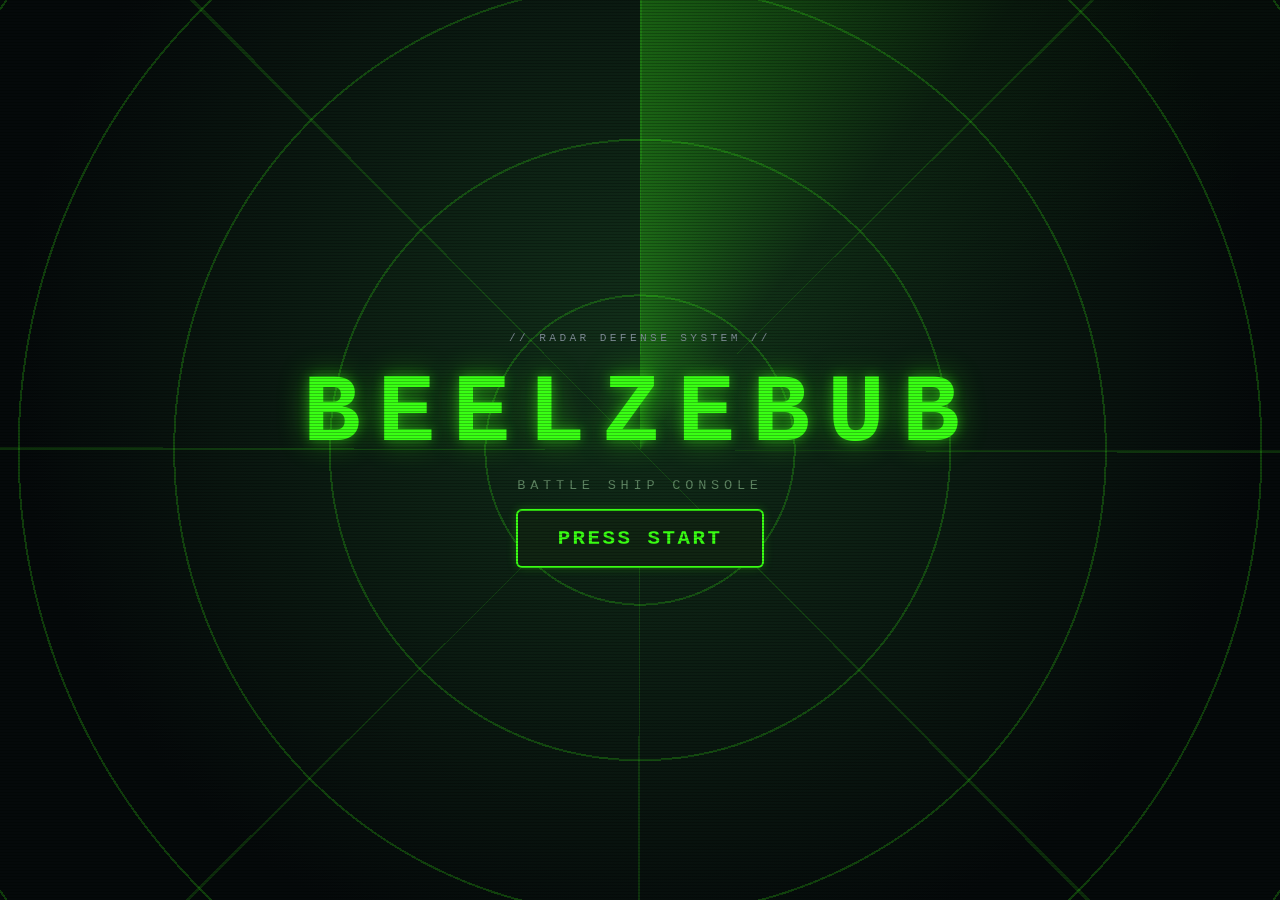
<file: index.html>
<!DOCTYPE html>
<html lang="en">
<head>
    <meta charset="UTF-8">
    <meta name="viewport" content="width=device-width, initial-scale=1.0">
    <link rel="stylesheet" href="style.css">
    <link rel="stylesheet" href="enemies/enemies.css">
    <link rel="stylesheet" href="player/player.css">
    <script src="script.js?v=background-music-4" defer></script>
    <title>Beelzebub Battle Ship Console</title>
</head>

<body class="page">

    <div class="page-bg"></div>

    <!-- =========================================================
         START SCREEN (DEFAULT)
         ========================================================= -->
    <section class="screen page-center" id="start">
        <div class="menu-sub">// RADAR DEFENSE SYSTEM //</div>
        <h1 class="menu-title start-title">BEELZEBUB</h1>
        <div class="menu-tag">BATTLE SHIP CONSOLE</div>
        <a class="menu-btn start-btn" href="#home">PRESS START</a>
    </section>

    <!-- =========================================================
         HOME / MAIN MENU
         ========================================================= -->
    <section class="screen page-center" id="home">
        <div class="menu-panel">
            <div class="menu-sub">// MAIN MENU //</div>
            <h1 class="menu-title" style="font-size:2.2rem">BEELZEBUB</h1>

            <label class="menu-label" for="nick">PILOT CALLSIGN</label>
            <input id="nick" class="nick-input" maxlength="10" placeholder="ENTER NAME" autocomplete="off" spellcheck="false">

            <a class="menu-btn" href="#arcade">Arcade<small>Destroy 30 enemies to win</small></a>
            <a class="menu-btn" href="#endless">Endless<small>Survive as long as you can</small></a>
            <a class="menu-btn menu-btn--alt" href="#leaderboard">Leaderboard</a>
            <a class="menu-btn menu-btn--alt" href="#howto">How to Play</a>
        </div>

        <!-- HOW TO PLAY (OPENS WITH #HOWTO) -->
        <div class="modal" id="howto">
            <div class="menu-panel">
                <h2 class="menu-title" style="font-size:1.6rem">HOW TO PLAY</h2>
                <ol class="howto-list">
                    <li>Enemies spawn at the <b>outer ring (C)</b> and move toward your ship.</li>
                    <li>Use the <b>joystick</b> to face the enemy's <b>sector</b> (1 to 8).</li>
                    <li>Flip the <b>AMMO switch</b> to match the color:
                        <span class="dot dot--red"></span> red,
                        <span class="dot dot--blue"></span> blue,
                        <span class="dot dot--yellow"></span> yellow.</li>
                    <li>Press <b>CLOSE</b> (A), <b>MID</b> (B), or <b>FAR</b> (C) to match the distance.</li>
                    <li>Wrong sector, color, or range = <b>miss</b> (-5 score).</li>
                    <li>An enemy reaching the center costs <b>1 hull</b>.</li>
                </ol>
                <div class="howto-list" style="padding:0;text-align:center">
                    <b>Keyboard:</b> WASD / Arrows = aim<br>
                    1 2 3 = ammo &nbsp; Z X C = close / mid / far<br>
                    P or Esc = pause
                </div>
                <a class="menu-btn" href="#home">Back</a>
            </div>
        </div>
    </section>

    <!-- =========================================================
         LEADERBOARD (ROWS ARE GENERATED BY THE SCRIPT)
         ========================================================= -->
    <section class="screen page-center" id="leaderboard">
        <div class="menu-panel">
            <h1 class="menu-title" style="font-size:1.8rem">LEADERBOARD</h1>

            <div class="diff-row board-tabs">
                <a class="diff-btn" href="#lb-arcade">ARCADE</a>
                <a class="diff-btn" href="#lb-endless">ENDLESS</a>
            </div>

            <!-- ENDLESS BOARD (HIDDEN UNTIL #LB-ENDLESS) -->
            <div class="board-wrap" id="lb-endless">
                <table class="board">
                    <thead><tr><th>#</th><th>PILOT</th><th>SCORE</th><th>DATE</th></tr></thead>
                    <tbody id="board-endless"></tbody>
                </table>
            </div>

            <!-- ARCADE BOARD (DEFAULT) -->
            <div class="board-wrap" id="lb-arcade">
                <table class="board">
                    <thead><tr><th>#</th><th>PILOT</th><th>SCORE</th><th>DATE</th></tr></thead>
                    <tbody id="board-arcade"></tbody>
                </table>
            </div>

            <div class="menu-sub">★ = MISSION COMPLETE</div>
            <a class="menu-btn" href="#home">Back</a>
        </div>
    </section>

    <!-- =========================================================
         GAME
         ========================================================= -->
    <section class="screen" id="game">

        <h1 id="gameTitle">Beelzebub Battle Ship Console</h1>

        <!-- GAME CONTAINER -->
        <div id="gameContainer">

            <!-- LEFT CONTROLS -->
            <div id="leftControls">

                <!-- COCKPIT DISPLAY -->
                <div class="cockpit-row">
                    <div class="cockpit-display">
                        <span class="cockpit-label">HULL</span>
                        <span class="cockpit-readout" id="livesValue">3</span>
                    </div>
                    <div class="cockpit-display">
                        <span class="cockpit-label">HDG</span>
                        <span class="cockpit-readout" id="facingValue">Sector 8</span>
                    </div>
                    <div class="cockpit-display">
                        <span class="cockpit-label">SCORE</span>
                        <span class="cockpit-readout" id="scoreValue">0</span>
                    </div>
                </div>

                <!-- JOYSTICK AND ROTATE BUTTONS -->
                <div id="joystickZone">
                    <div id="joystickBase">
                        <div id="joystickKnob"></div>
                    </div>
                </div>

                <div class="rotate-row">
                    <button id="rotLeft" aria-label="Rotate left">&#8634;</button>
                    <button id="rotRight" aria-label="Rotate right">&#8635;</button>
                </div>
                <div id="hint">WASD / Arrows = aim<br>1-3 = ammo &nbsp; Z X C = fire</div>
            </div>

            <!-- RADAR SCREEN -->
            <div id="radarScreen">

                <!-- PAUSE BUTTON (ON THE RADAR, EASY TO REACH ON PHONES) -->
                <a class="bar-btn pause-fab" href="#pause" aria-label="Pause">&#10074;&#10074; PAUSE</a>

                <!-- RADAR COORDINATES -->
                <div id="radarCoordinates" role="list">
                    <div class="radar-coordinate-sector radar-sector--1" role="listitem" aria-label="Sector 1, northeast">
                        <span class="radar-coordinate radar-coordinate--a">1A</span>
                        <span class="radar-coordinate radar-coordinate--b">1B</span>
                        <span class="radar-coordinate radar-coordinate--c">1C</span>
                    </div>
                    <div class="radar-coordinate-sector radar-sector--2" role="listitem" aria-label="Sector 2, east">
                        <span class="radar-coordinate radar-coordinate--a">2A</span>
                        <span class="radar-coordinate radar-coordinate--b">2B</span>
                        <span class="radar-coordinate radar-coordinate--c">2C</span>
                    </div>
                    <div class="radar-coordinate-sector radar-sector--3" role="listitem" aria-label="Sector 3, southeast">
                        <span class="radar-coordinate radar-coordinate--a">3A</span>
                        <span class="radar-coordinate radar-coordinate--b">3B</span>
                        <span class="radar-coordinate radar-coordinate--c">3C</span>
                    </div>
                    <div class="radar-coordinate-sector radar-sector--4" role="listitem" aria-label="Sector 4, south">
                        <span class="radar-coordinate radar-coordinate--a">4A</span>
                        <span class="radar-coordinate radar-coordinate--b">4B</span>
                        <span class="radar-coordinate radar-coordinate--c">4C</span>
                    </div>
                    <div class="radar-coordinate-sector radar-sector--5" role="listitem" aria-label="Sector 5, southwest">
                        <span class="radar-coordinate radar-coordinate--a">5A</span>
                        <span class="radar-coordinate radar-coordinate--b">5B</span>
                        <span class="radar-coordinate radar-coordinate--c">5C</span>
                    </div>
                    <div class="radar-coordinate-sector radar-sector--6" role="listitem" aria-label="Sector 6, west">
                        <span class="radar-coordinate radar-coordinate--a">6A</span>
                        <span class="radar-coordinate radar-coordinate--b">6B</span>
                        <span class="radar-coordinate radar-coordinate--c">6C</span>
                    </div>
                    <div class="radar-coordinate-sector radar-sector--7" role="listitem" aria-label="Sector 7, northwest">
                        <span class="radar-coordinate radar-coordinate--a">7A</span>
                        <span class="radar-coordinate radar-coordinate--b">7B</span>
                        <span class="radar-coordinate radar-coordinate--c">7C</span>
                    </div>
                    <div class="radar-coordinate-sector radar-sector--8" role="listitem" aria-label="Sector 8, north">
                        <span class="radar-coordinate radar-coordinate--a">8A</span>
                        <span class="radar-coordinate radar-coordinate--b">8B</span>
                        <span class="radar-coordinate radar-coordinate--c">8C</span>
                    </div>
                </div>

                <div id="enemyLayer" aria-hidden="true"></div>

                <!-- PLAYER SHIP -->
                <div id="playerShip" aria-label="Beelzebub Battleship">
                    <svg class="beelzebub-svg" viewBox="0 0 200 120" xmlns="http://www.w3.org/2000/svg">
                        <defs>
                            <linearGradient id="chitin" x1="0%" y1="0%" x2="100%" y2="0%">
                                <stop offset="0%" stop-color="#3f472c" />
                                <stop offset="45%" stop-color="#7c8759" />
                                <stop offset="80%" stop-color="#a5af7e" />
                                <stop offset="100%" stop-color="#535d3b" />
                            </linearGradient>

                            <linearGradient id="magentaCore" x1="0%" y1="0%" x2="100%" y2="0%">
                                <stop offset="0%" stop-color="#5e2d48" />
                                <stop offset="35%" stop-color="#c4749a" />
                                <stop offset="70%" stop-color="#9e5378" />
                                <stop offset="100%" stop-color="#4e5938" />
                            </linearGradient>

                            <linearGradient id="gunMetal" x1="0%" y1="0%" x2="100%" y2="0%">
                                <stop offset="0%" stop-color="#697065" />
                                <stop offset="100%" stop-color="#e3ecee" />
                            </linearGradient>

                            <radialGradient id="ventGlow" cx="50%" cy="50%" r="50%">
                                <stop offset="0%" stop-color="#ffd266" />
                                <stop offset="55%" stop-color="#ff551a" />
                                <stop offset="100%" stop-color="#a61c00" />
                            </radialGradient>
                        </defs>

                        <!-- OUTER SWEEPING SCYTHE WINGS -->
                        <path d="M 64 50 C 48 30, 56 14, 98 12 C 136 10, 170 14, 192 22 C 166 23, 134 22, 102 27 C 82 30, 76 38, 78 48 Z"
                            fill="url(#chitin)" stroke="#282e1b" stroke-width="1.5" />
                        <path d="M 64 70 C 48 90, 56 106, 98 108 C 136 110, 170 106, 192 98 C 166 97, 134 98, 102 93 C 82 90, 76 82, 78 72 Z"
                            fill="url(#chitin)" stroke="#282e1b" stroke-width="1.5" />

                        <!-- INNER CURVED PINCER BLADES -->
                        <path d="M 74 49 C 86 35, 118 28, 168 35 C 146 39, 118 42, 92 50 Z"
                            fill="url(#chitin)" stroke="#2b321e" stroke-width="1.2" />
                        <path d="M 74 71 C 86 85, 118 92, 168 85 C 146 81, 118 78, 92 70 Z"
                            fill="url(#chitin)" stroke="#2b321e" stroke-width="1.2" />

                        <!-- TWIN FORWARD WEAPON BARRELS -->
                        <path d="M 146 53 L 184 54.5 L 184 57 L 146 57.5 Z" fill="url(#gunMetal)" stroke="#2b3029" stroke-width="0.8" />
                        <path d="M 146 67 L 184 65.5 L 184 63 L 146 62.5 Z" fill="url(#gunMetal)" stroke="#2b3029" stroke-width="0.8" />

                        <!-- MAIN CENTRAL FUSELAGE AND SPIKED TAIL -->
                        <path d="M 6 60 L 62 49 C 82 43, 118 44, 158 53 L 172 60 L 158 67 C 118 76, 82 77, 62 71 Z"
                            fill="url(#magentaCore)" stroke="#301826" stroke-width="1.4" />

                        <!-- ARMORED DORSAL RIDGE -->
                        <path d="M 28 60 L 74 53 C 102 51, 132 53, 162 60 C 132 67, 102 69, 74 67 Z"
                            fill="url(#chitin)" opacity="0.72" />

                        <!-- RIBBED TEXTURE DETAILS -->
                        <g stroke="#2a1f24" stroke-width="1" opacity="0.6" fill="none">
                            <line x1="24" y1="57" x2="24" y2="63" />
                            <line x1="34" y1="55" x2="34" y2="65" />
                            <line x1="44" y1="53" x2="44" y2="67" />
                            <line x1="54" y1="51" x2="54" y2="69" />
                            <path d="M 88 14 L 94 26 M 108 13 L 112 24 M 128 13 L 131 22 M 148 15 L 150 22" />
                            <path d="M 88 106 L 94 94 M 108 107 L 112 96 M 128 107 L 131 98 M 148 105 L 150 98" />
                        </g>

                        <!-- GLOWING PLASMA VENTS -->
                        <g class="bio-vent" fill="url(#ventGlow)">
                            <ellipse cx="102" cy="50" rx="3.2" ry="1.6" />
                            <ellipse cx="112" cy="50.5" rx="3.2" ry="1.6" />
                            <ellipse cx="122" cy="51.5" rx="3" ry="1.5" />
                            <ellipse cx="132" cy="52.5" rx="2.6" ry="1.4" />

                            <ellipse cx="102" cy="70" rx="3.2" ry="1.6" />
                            <ellipse cx="112" cy="69.5" rx="3.2" ry="1.6" />
                            <ellipse cx="122" cy="68.5" rx="3" ry="1.5" />
                            <ellipse cx="132" cy="67.5" rx="2.6" ry="1.4" />
                        </g>

                        <!-- CORE BIO-NODE -->
                        <ellipse class="engine-glow" cx="76" cy="60" rx="8" ry="3.2" fill="#f3a8cc" />
                    </svg>
                </div>
            </div>

            <!-- RIGHT CONTROLS -->
            <div id="rightControls">

                <div class="panel-title">AMMO</div>
                <div class="switch-row">
                    <button class="ammo-switch" data-color="red" aria-pressed="true">
                        <span class="switch-lamp"></span>
                        <span class="switch-lever"></span>
                        <span class="switch-name">RED</span>
                    </button>
                    <button class="ammo-switch" data-color="blue" aria-pressed="false">
                        <span class="switch-lamp"></span>
                        <span class="switch-lever"></span>
                        <span class="switch-name">BLUE</span>
                    </button>
                    <button class="ammo-switch" data-color="yellow" aria-pressed="false">
                        <span class="switch-lamp"></span>
                        <span class="switch-lever"></span>
                        <span class="switch-name">YELLOW</span>
                    </button>
                </div>

                <div class="panel-title">FIRE / RANGE</div>
                <div class="range-row">
                    <button class="range-btn" data-ring="0">CLOSE</button>
                    <button class="range-btn" data-ring="1">MID</button>
                    <button class="range-btn" data-ring="2">FAR</button>
                </div>

            </div>
        </div>

        <!-- SETTINGS BAR -->
        <div id="settingsBar">
            <div class="bar-group">
                <a class="bar-btn" href="#pause">PAUSE</a>
                <a class="bar-btn" href="#home">MENU</a>
            </div>
            <div id="barStatus">STANDBY</div>
            <div class="bar-group">
                <button class="bar-btn">SOUND: ON</button>
            </div>
        </div>

        <!-- ===== GAME OVERLAYS (EACH OPENS WITH ITS OWN #LINK) ===== -->

        <!-- ARCADE BRIEFING -->
        <div class="game-overlay" id="arcade">
            <div class="menu-panel">
                <div class="menu-sub">// MISSION BRIEFING //</div>
                <h2 class="menu-title" style="font-size:2rem">ARCADE</h2>
                <div class="menu-hi">PILOT: <span class="pilot-name">PILOT</span></div>
                <div class="menu-hi">GOAL: DESTROY 30 ENEMIES</div>
                <div class="menu-hi">BEST: <span class="best-arcade">0</span></div>
                <a class="menu-btn" href="#game">Launch</a>
                <a class="menu-btn menu-btn--alt" href="#home">Main Menu</a>
            </div>
        </div>

        <!-- ENDLESS BRIEFING -->
        <div class="game-overlay" id="endless">
            <div class="menu-panel">
                <div class="menu-sub">// MISSION BRIEFING //</div>
                <h2 class="menu-title" style="font-size:2rem">ENDLESS</h2>
                <div class="menu-hi">PILOT: <span class="pilot-name">PILOT</span></div>
                <div class="menu-hi">SURVIVE AS LONG AS YOU CAN</div>
                <div class="menu-hi">BEST: <span class="best-endless">0</span></div>
                <a class="menu-btn" href="#game">Launch</a>
                <a class="menu-btn menu-btn--alt" href="#home">Main Menu</a>
            </div>
        </div>

        <!-- PAUSED -->
        <div class="game-overlay" id="pause">
            <div class="menu-panel">
                <h2 class="menu-title" style="font-size:2rem">PAUSED</h2>
                <div class="menu-hi">PILOT: <span class="pilot-name">PILOT</span></div>
                <div class="menu-hi">SCORE: 0 | HULL: 3</div>
                <a class="menu-btn" href="#game">Resume</a>
                <a class="menu-btn menu-btn--alt" href="#game">Restart</a>
                <a class="menu-btn menu-btn--alt" href="#home">Main Menu</a>
            </div>
        </div>

        <!-- WIN -->
        <div class="game-overlay" id="win">
            <div class="menu-panel">
                <h2 class="menu-title win" style="font-size:1.9rem">MISSION COMPLETE</h2>
                <div class="menu-hi">PILOT: <span class="pilot-name">PILOT</span></div>
                <div class="menu-hi">SCORE: <span id="winScore">0</span></div>
                <div class="menu-hi">ENEMIES DESTROYED: <span id="winEnemies">0</span></div>
                <div class="menu-hi" id="winRank">LEADERBOARD RANK</div>
                <a class="menu-btn" href="#game">Retry</a>
                <a class="menu-btn menu-btn--alt" href="#leaderboard">Leaderboard</a>
                <a class="menu-btn menu-btn--alt" href="#home">Main Menu</a>
            </div>
        </div>

        <!-- GAME OVER -->
        <div class="game-overlay" id="lose">
            <div class="menu-panel">
                <h2 class="menu-title lose" style="font-size:1.9rem">GAME OVER</h2>
                <div class="menu-hi">PILOT: <span class="pilot-name">PILOT</span></div>
                <div class="menu-hi">SCORE: <span id="loseScore">0</span></div>
                <div class="menu-hi">ENEMIES DESTROYED: <span id="loseEnemies">0</span></div>
                <div class="menu-hi" id="loseRank">OUTSIDE TOP 10</div>
                <a class="menu-btn" href="#game">Retry</a>
                <a class="menu-btn menu-btn--alt" href="#leaderboard">Leaderboard</a>
                <a class="menu-btn menu-btn--alt" href="#home">Main Menu</a>
            </div>
        </div>

    </section>

    <audio id="backgroundMusic" preload="none" loop aria-hidden="true"></audio>
</body>
</html>
</file>
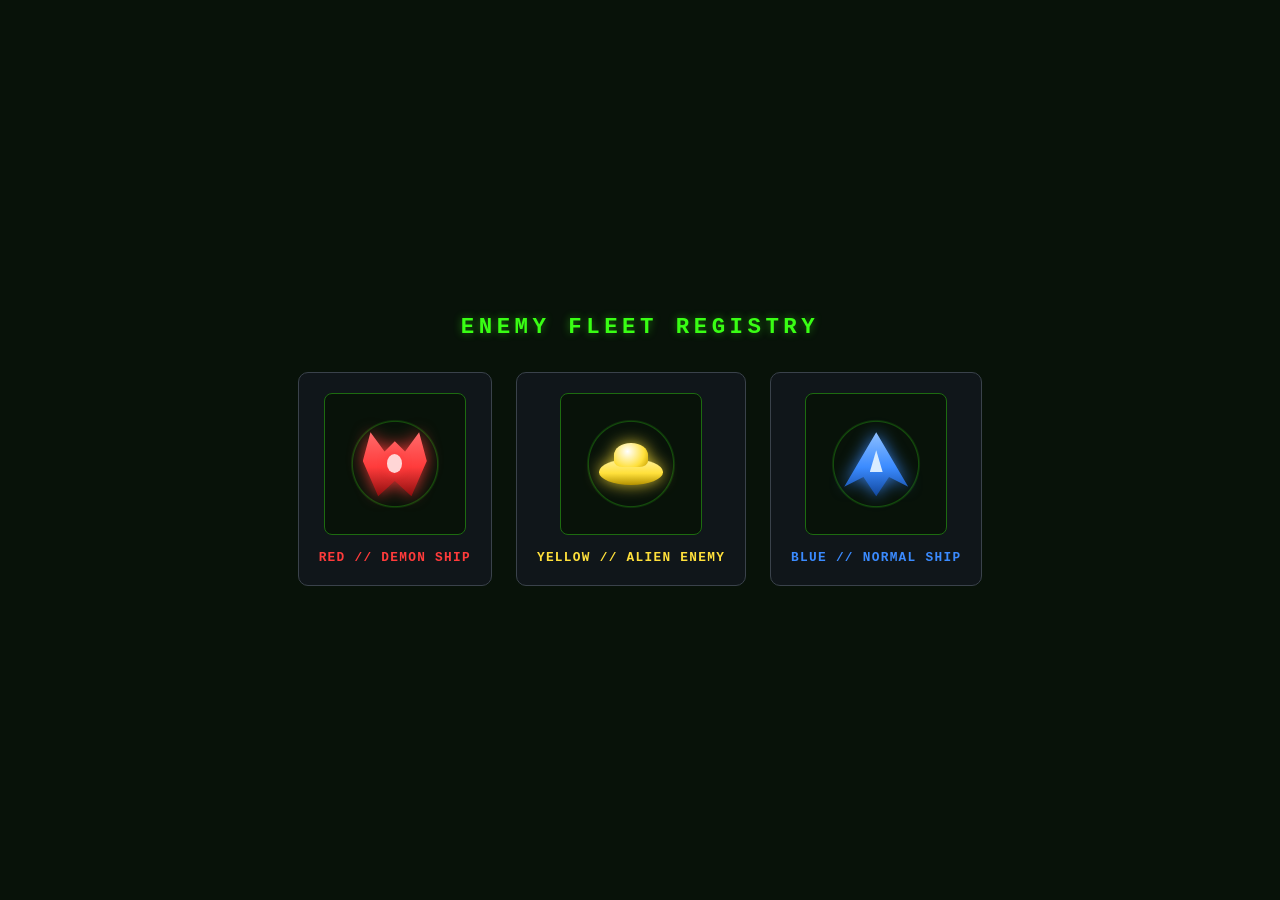
<file: enemies/enemies.html>
<!DOCTYPE html>
<html lang="en">
<head>
    <meta charset="UTF-8">
    <meta name="viewport" content="width=device-width, initial-scale=1.0">
    <title>Enemy Ships Preview</title>
    <link rel="stylesheet" href="enemies.css">
</head>
<body class="enemy-preview-page">
    <h1 class="preview-title">Enemy Fleet Registry</h1>

    <div class="enemy-showcase">
        <!-- RED: DEMON SHIP -->
        <div class="enemy-card">
            <div class="enemy-stage">
                <div class="enemy enemy--demon" aria-label="Red Demon Ship"></div>
            </div>
            <span class="enemy-label enemy-label--red">RED // DEMON SHIP</span>
        </div>

        <!-- YELLOW: ALIEN ENEMY -->
        <div class="enemy-card">
            <div class="enemy-stage">
                <div class="enemy enemy--alien" aria-label="Yellow Alien Enemy"></div>
            </div>
            <span class="enemy-label enemy-label--yellow">YELLOW // ALIEN ENEMY</span>
        </div>

        <!-- BLUE: NORMAL ENEMY SHIP -->
        <div class="enemy-card">
            <div class="enemy-stage">
                <div class="enemy enemy--normal" aria-label="Blue Normal Enemy Ship"></div>
            </div>
            <span class="enemy-label enemy-label--blue">BLUE // NORMAL SHIP</span>
        </div>
    </div>
</body>
</html>
</file>
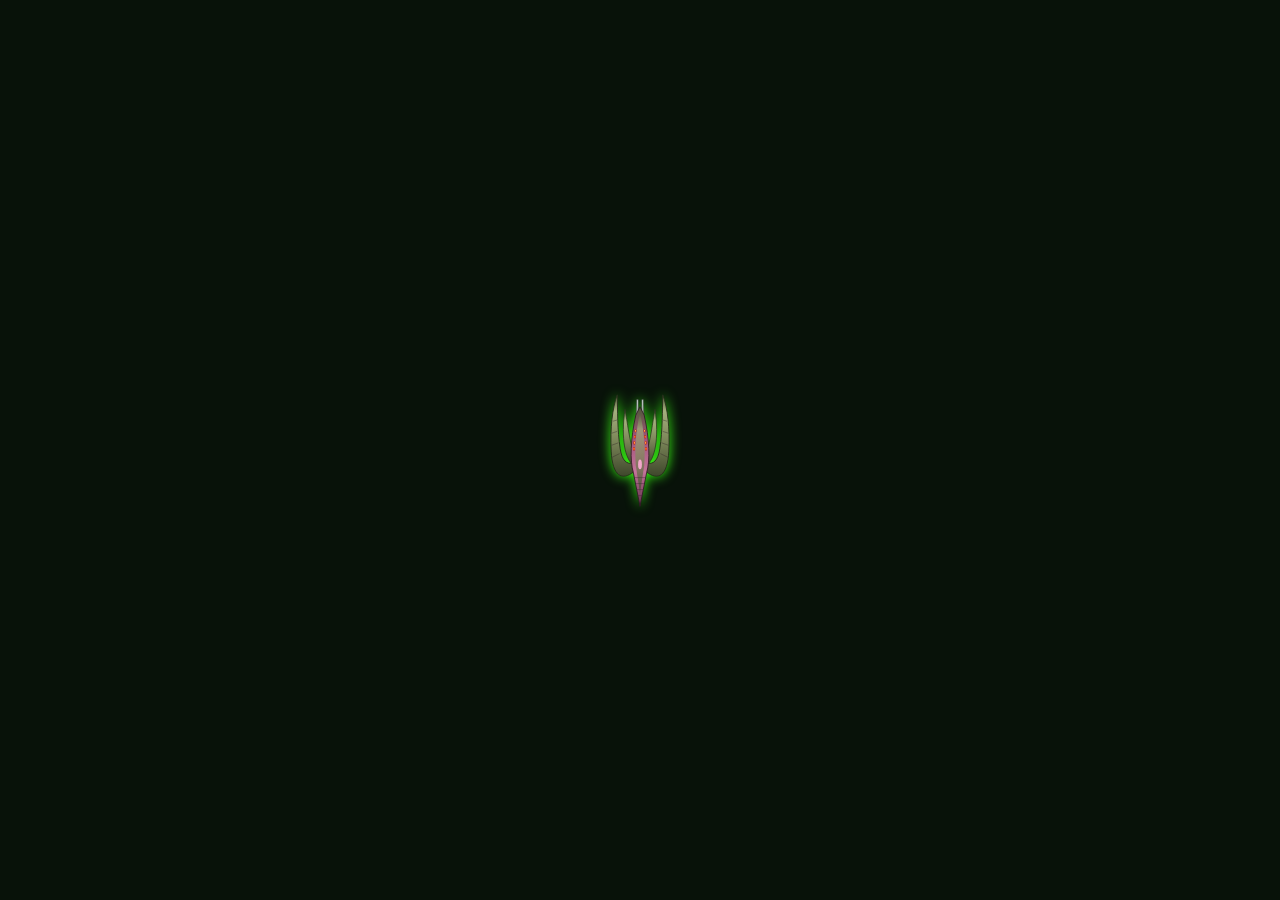
<file: player/player.html>
<!DOCTYPE html>
<html lang="en">
<head>
	<meta charset="UTF-8">
	<meta name="viewport" content="width=device-width, initial-scale=1.0">
	<title>Player Ship — Beelzebub</title>
	<link rel="stylesheet" href="player.css">
	<style>
		body {
			margin: 0;
			min-height: 100vh;
			background: #081209;
			--radar-green: #39ff14;
		}
		#playerShip {
			width: 120px;
			height: 120px;
		}
	</style>
</head>
<body>

	<div id="playerShip" aria-label="Beelzebub Battleship">
		<svg class="beelzebub-svg" viewBox="0 0 200 120" xmlns="http://www.w3.org/2000/svg">
			<defs>
				<linearGradient id="chitin" x1="0%" y1="0%" x2="100%" y2="0%">
					<stop offset="0%" stop-color="#3f472c" />
					<stop offset="45%" stop-color="#7c8759" />
					<stop offset="80%" stop-color="#a5af7e" />
					<stop offset="100%" stop-color="#535d3b" />
				</linearGradient>

				<linearGradient id="magentaCore" x1="0%" y1="0%" x2="100%" y2="0%">
					<stop offset="0%" stop-color="#5e2d48" />
					<stop offset="35%" stop-color="#c4749a" />
					<stop offset="70%" stop-color="#9e5378" />
					<stop offset="100%" stop-color="#4e5938" />
				</linearGradient>

				<linearGradient id="gunMetal" x1="0%" y1="0%" x2="100%" y2="0%">
					<stop offset="0%" stop-color="#697065" />
					<stop offset="100%" stop-color="#e3ecee" />
				</linearGradient>

				<radialGradient id="ventGlow" cx="50%" cy="50%" r="50%">
					<stop offset="0%" stop-color="#ffd266" />
					<stop offset="55%" stop-color="#ff551a" />
					<stop offset="100%" stop-color="#a61c00" />
				</radialGradient>
			</defs>

			<!-- OUTER SWEEPING SCYTHE WINGS -->
			<path d="M 64 50 C 48 30, 56 14, 98 12 C 136 10, 170 14, 192 22 C 166 23, 134 22, 102 27 C 82 30, 76 38, 78 48 Z"
				fill="url(#chitin)" stroke="#282e1b" stroke-width="1.5" />
			<path d="M 64 70 C 48 90, 56 106, 98 108 C 136 110, 170 106, 192 98 C 166 97, 134 98, 102 93 C 82 90, 76 82, 78 72 Z"
				fill="url(#chitin)" stroke="#282e1b" stroke-width="1.5" />

			<!-- INNER CURVED PINCER BLADES -->
			<path d="M 74 49 C 86 35, 118 28, 168 35 C 146 39, 118 42, 92 50 Z"
				fill="url(#chitin)" stroke="#2b321e" stroke-width="1.2" />
			<path d="M 74 71 C 86 85, 118 92, 168 85 C 146 81, 118 78, 92 70 Z"
				fill="url(#chitin)" stroke="#2b321e" stroke-width="1.2" />

			<!-- TWIN FORWARD WEAPON BARRELS -->
			<path d="M 146 53 L 184 54.5 L 184 57 L 146 57.5 Z" fill="url(#gunMetal)" stroke="#2b3029" stroke-width="0.8" />
			<path d="M 146 67 L 184 65.5 L 184 63 L 146 62.5 Z" fill="url(#gunMetal)" stroke="#2b3029" stroke-width="0.8" />

			<!-- MAIN CENTRAL FUSELAGE AND SPIKED TAIL -->
			<path d="M 6 60 L 62 49 C 82 43, 118 44, 158 53 L 172 60 L 158 67 C 118 76, 82 77, 62 71 Z"
				fill="url(#magentaCore)" stroke="#301826" stroke-width="1.4" />

			<!-- ARMORED DORSAL RIDGE -->
			<path d="M 28 60 L 74 53 C 102 51, 132 53, 162 60 C 132 67, 102 69, 74 67 Z"
				fill="url(#chitin)" opacity="0.72" />

			<!-- RIBBED TEXTURE DETAILS -->
			<g stroke="#2a1f24" stroke-width="1" opacity="0.6" fill="none">
				<line x1="24" y1="57" x2="24" y2="63" />
				<line x1="34" y1="55" x2="34" y2="65" />
				<line x1="44" y1="53" x2="44" y2="67" />
				<line x1="54" y1="51" x2="54" y2="69" />
				<path d="M 88 14 L 94 26 M 108 13 L 112 24 M 128 13 L 131 22 M 148 15 L 150 22" />
				<path d="M 88 106 L 94 94 M 108 107 L 112 96 M 128 107 L 131 98 M 148 105 L 150 98" />
			</g>

			<!-- GLOWING PLASMA VENTS -->
			<g class="bio-vent" fill="url(#ventGlow)">
				<ellipse cx="102" cy="50" rx="3.2" ry="1.6" />
				<ellipse cx="112" cy="50.5" rx="3.2" ry="1.6" />
				<ellipse cx="122" cy="51.5" rx="3" ry="1.5" />
				<ellipse cx="132" cy="52.5" rx="2.6" ry="1.4" />

				<ellipse cx="102" cy="70" rx="3.2" ry="1.6" />
				<ellipse cx="112" cy="69.5" rx="3.2" ry="1.6" />
				<ellipse cx="122" cy="68.5" rx="3" ry="1.5" />
				<ellipse cx="132" cy="67.5" rx="2.6" ry="1.4" />
			</g>

			<!-- CORE BIO-NODE -->
			<ellipse class="engine-glow" cx="76" cy="60" rx="8" ry="3.2" fill="#f3a8cc" />
		</svg>
	</div>

</body>
</html>
</file>
<file: style.css>
/* ===== CORE THEME AND RADAR VARIABLES ===== */
:root {
	--bg-hull: #0d1012;
	--panel-bg: #1c2126;
	--panel-surface: #252b32;
	--panel-border: #3a424b;
	--bezel-dark: #0a0c0e;

	--radar-bg: #081209;
	--radar-green: #39ff14;
	--radar-green-dim: #1d6b10;
	--radar-glow: rgba(57, 255, 20, 0.45);

	--text-muted: #7f8c96;
	--font-mono: "Courier New", Consolas, monospace;
}

* {
	box-sizing: border-box;
}

body {
	height: 100vh;
	height: 100dvh;
	margin: 0;
	padding: 1rem;
	display: grid;
	grid-template-rows: auto minmax(0, 1fr) 4rem;
	gap: 0.85rem;
	background: radial-gradient(circle at 50% 0%, #1a2128 0%, var(--bg-hull) 70%);
	color: #d8e2dc;
	font-family: var(--font-mono);
	overscroll-behavior: none;
}

#gameTitle {
	margin: 0;
	text-align: center;
	font-size: clamp(1.1rem, 2.2vw, 1.85rem);
	letter-spacing: 0.22em;
	text-transform: uppercase;
	color: var(--radar-green);
	text-shadow: 0 0 8px var(--radar-glow), 0 2px 0 #000;
}

#gameContainer {
	width: min(94%, 1400px);
	height: 100%;
	margin-inline: auto;
	display: grid;
	grid-template-columns: 3fr 4fr 3fr;
	grid-template-rows: minmax(0, 1fr);
	gap: 6px;
	padding: 6px;
	background: var(--bezel-dark);
	border: 2px solid var(--panel-border);
	border-radius: 14px;
	box-shadow:
		0 16px 40px rgba(0, 0, 0, 0.75),
		inset 0 1px 0 rgba(255, 255, 255, 0.08);
}

#leftControls,
#radarScreen,
#rightControls {
	min-width: 0;
	min-height: 0;
	border: 1px solid var(--panel-border);
	border-radius: 8px;
}

#leftControls,
#rightControls {
	container-type: size;
	display: flex;
	flex-direction: column;
	align-items: center;
	justify-content: space-evenly;
	gap: 0.5rem;
	padding: 0.75rem;
	overflow: hidden;
	user-select: none;
	-webkit-user-select: none;
	background:
		repeating-linear-gradient(
			90deg,
			rgba(255, 255, 255, 0.015) 0 2px,
			transparent 2px 6px
		),
		linear-gradient(180deg, var(--panel-surface) 0%, var(--panel-bg) 100%);
	box-shadow:
		inset 0 1px 0 rgba(255, 255, 255, 0.08),
		inset 0 0 18px rgba(0, 0, 0, 0.55);
}

.panel-title {
	font-size: min(3.5cqw, 3cqh);
	font-weight: bold;
	letter-spacing: 0.3em;
	text-transform: uppercase;
	color: var(--text-muted);
	text-shadow: 0 1px 0 #000;
}

#hint {
	font-size: 0.7rem;
	line-height: 1.4;
	text-align: center;
	color: var(--text-muted);
	background: rgba(0, 0, 0, 0.25);
	padding: 0.3rem 0.6rem;
	border-radius: 6px;
	border: 1px solid rgba(255, 255, 255, 0.06);
}

.cockpit-row {
	display: flex;
	gap: 1.5cqw;
	justify-content: center;
	width: 100%;
}

.cockpit-display {
	display: flex;
	flex-direction: column;
	align-items: center;
	flex: 1 1 0;
	min-width: 0;
	padding: 1cqh 1.5cqw;
	background: linear-gradient(180deg, #060b06 0%, #0d160d 100%);
	border: 2px solid #3c464f;
	border-radius: 6px;
	box-shadow:
		inset 0 2px 10px rgba(0, 0, 0, 0.95),
		0 1px 0 rgba(255, 255, 255, 0.12);
}

.cockpit-label {
	font-size: min(2.6cqw, 2.6cqh);
	letter-spacing: 0.2em;
	color: #5e8562;
	margin-bottom: 2px;
}

.cockpit-readout {
	font-weight: bold;
	font-size: min(4.6cqw, 5.5cqh);
	color: var(--radar-green);
	white-space: nowrap;
	text-shadow: 0 0 6px var(--radar-green), 0 0 14px var(--radar-glow);
}

#joystickZone {
	position: relative;
	flex: 1 1 0;
	min-height: 0;
	width: 100%;
	background: radial-gradient(circle at 50% 50%, rgba(0, 0, 0, 0.35), rgba(0, 0, 0, 0.6));
	border: 2px dashed #45505b;
	border-radius: 14px;
	box-shadow: inset 0 4px 14px rgba(0, 0, 0, 0.7);
	touch-action: none;
}

#joystickBase {
	position: absolute;
	left: 50%;
	top: 50%;
	width: min(45cqw, 28cqh);
	aspect-ratio: 1;
	border-radius: 50%;
	transform: translate(-50%, -50%);
	background: radial-gradient(circle, #181c20 35%, #0c0e10 100%);
	border: 3px solid #48535e;
	box-shadow:
		0 6px 14px rgba(0, 0, 0, 0.65),
		inset 0 0 12px rgba(0, 0, 0, 0.9);
	pointer-events: none;
	transition: border-color 0.15s, box-shadow 0.15s;
}

#joystickBase.active {
	border-color: var(--radar-green);
	box-shadow:
		0 0 14px var(--radar-glow),
		inset 0 0 14px rgba(57, 255, 20, 0.2);
}

#joystickKnob {
	position: absolute;
	left: 50%;
	top: 50%;
	width: 42%;
	aspect-ratio: 1;
	border-radius: 50%;
	background: radial-gradient(circle at 35% 30%, #4b5560, #16191d 70%);
	border: 2px solid var(--radar-green);
	box-shadow:
		0 4px 8px rgba(0, 0, 0, 0.8),
		0 0 8px var(--radar-glow);
	transform: translate(-50%, -50%);
}

.rotate-row {
	display: flex;
	gap: 4cqw;
}

.rotate-row button {
	--rot: min(15cqw, 10.5cqh);
	width: var(--rot);
	height: var(--rot);
	font-size: calc(var(--rot) * 0.52);
	line-height: 1;
	color: #d8e2dc;
	background: linear-gradient(180deg, #434d57 0%, #262c33 100%);
	border: 2px solid #121518;
	border-radius: 50%;
	padding: 0;
	cursor: pointer;
	box-shadow:
		0 4px 0 #111417,
		inset 0 1px 0 rgba(255, 255, 255, 0.2);
	transition: transform 0.08s, box-shadow 0.08s, color 0.15s, border-color 0.15s;
	touch-action: manipulation;
	-webkit-tap-highlight-color: transparent;
}

.rotate-row button:hover {
	color: var(--radar-green);
	border-color: var(--radar-green-dim);
}

.rotate-row button:active {
	transform: translateY(3px);
	box-shadow: 0 1px 0 #111417;
}

#radarScreen {
	position: relative;
	overflow: hidden;
	container-type: size;
	background-color: var(--radar-bg);
	background-image:
		radial-gradient(circle at 50% 50%, var(--radar-green) 0 2px, transparent 2.5px),
		radial-gradient(circle closest-side at 50% 50%, transparent calc(30% - 1px), rgba(57, 255, 20, 0.65) 30%, transparent calc(30% + 1px)),
		radial-gradient(circle closest-side at 50% 50%, transparent calc(60% - 1px), rgba(57, 255, 20, 0.65) 60%, transparent calc(60% + 1px)),
		radial-gradient(circle closest-side at 50% 50%, transparent calc(90% - 1px), rgba(57, 255, 20, 0.85) 90%, transparent calc(90% + 1px)),
		repeating-conic-gradient(
			from -0.3deg at 50% 50%,
			var(--radar-green-dim) 0deg 0.6deg,
			transparent 0.6deg 45deg
		);
	box-shadow:
		inset 0 0 45px rgba(0, 0, 0, 0.9),
		inset 0 0 12px rgba(57, 255, 20, 0.12);
}

#radarScreen::before {
	content: "";
	position: absolute;
	inset: 0;
	pointer-events: none;
	z-index: 3;
	background: repeating-linear-gradient(
		to bottom,
		rgba(0, 0, 0, 0.18) 0px,
		rgba(0, 0, 0, 0.18) 1px,
		transparent 1px,
		transparent 3px
	);
}

#radarScreen::after {
	content: "";
	position: absolute;
	top: 50%;
	left: 50%;
	width: min(90cqw, 90cqh);
	height: min(90cqw, 90cqh);
	border-radius: 50%;
	pointer-events: none;
	z-index: 1;
	background: conic-gradient(
		from 0deg,
		rgba(57, 255, 20, 0.28) 0deg,
		rgba(57, 255, 20, 0.05) 35deg,
		transparent 65deg
	);
	transform: translate(-50%, -50%);
	animation: radarSweep 4.5s linear infinite;
}

@keyframes radarSweep {
	from { transform: translate(-50%, -50%) rotate(0deg); }
	to   { transform: translate(-50%, -50%) rotate(360deg); }
}

#radarCoordinates {
	position: absolute;
	inset: 0;
	z-index: 2;
	pointer-events: none;
}

.radar-coordinate-sector {
	position: absolute;
	top: 50%;
	left: 50%;
	width: min(100cqw, 100cqh);
	height: min(100cqw, 100cqh);
	transform: translate(-50%, -50%) rotate(var(--angle));
}

.radar-sector--1 { --angle: 22.5deg; }
.radar-sector--2 { --angle: 67.5deg; }
.radar-sector--3 { --angle: 112.5deg; }
.radar-sector--4 { --angle: 157.5deg; }
.radar-sector--5 { --angle: 202.5deg; }
.radar-sector--6 { --angle: 247.5deg; }
.radar-sector--7 { --angle: 292.5deg; }
.radar-sector--8 { --angle: 337.5deg; }

.radar-coordinate {
	position: absolute;
	left: 50%;
	color: var(--radar-green);
	font: 600 clamp(0.5rem, 0.8vw, 0.75rem) / 1 var(--font-mono);
	text-shadow: 0 0 4px var(--radar-green);
	transform: translate(-50%, -50%) rotate(calc(0deg - var(--angle)));
	white-space: nowrap;
	transition: opacity 0.2s;
}

.radar-coordinate--a { top: 27.5%; }
.radar-coordinate--b { top: 12.5%; }
.radar-coordinate--c { top: 3.5%; }
.radar-coordinate--taken { opacity: 0; }

#enemyLayer {
	position: absolute;
	inset: 0;
	z-index: 2;
	pointer-events: none;
}

#gameOver {
	position: absolute;
	inset: 0;
	z-index: 5;
	display: flex;
	flex-direction: column;
	align-items: center;
	justify-content: center;
	gap: 14px;
	background: rgba(5, 10, 6, 0.86);
	backdrop-filter: blur(3px);
	color: var(--radar-green);
	text-shadow: 0 0 10px var(--radar-glow);
}

#gameOver button {
	padding: 10px 26px;
	font-family: var(--font-mono);
	font-size: 1rem;
	font-weight: bold;
	letter-spacing: 0.12em;
	text-transform: uppercase;
	color: var(--radar-green);
	background: #102412;
	border: 2px solid var(--radar-green);
	border-radius: 6px;
	cursor: pointer;
	box-shadow: 0 0 12px var(--radar-glow);
	transition: background 0.15s, color 0.15s;
}

#gameOver button:hover {
	background: var(--radar-green);
	color: #081209;
}

.switch-row {
	display: flex;
	gap: 3cqw;
	justify-content: center;
}

.ammo-switch {
	--c: #fff;
	--sw: min(26cqw, 19cqh);
	position: relative;
	width: var(--sw);
	height: calc(var(--sw) * 2);
	background: linear-gradient(180deg, #1b1f24 0%, #101316 100%);
	border: 2px solid #454e57;
	border-radius: 10px;
	box-shadow:
		inset 0 2px 8px rgba(0, 0, 0, 0.85),
		0 3px 0 #0a0c0e;
	cursor: pointer;
	padding: 0;
	transition: border-color 0.15s, box-shadow 0.15s;
	touch-action: manipulation;
	-webkit-tap-highlight-color: transparent;
}
.ammo-switch[data-color="red"]    { --c: #ff3b3b; }
.ammo-switch[data-color="blue"]   { --c: #3b8bff; }
.ammo-switch[data-color="yellow"] { --c: #ffe03b; }

.switch-lamp {
	position: absolute;
	top: 8%;
	left: 50%;
	width: 24%;
	aspect-ratio: 1;
	border-radius: 50%;
	transform: translateX(-50%);
	background: #2b3036;
	border: 2px solid #4c555f;
	transition: background 0.15s, box-shadow 0.15s;
}

.switch-lever {
	position: absolute;
	left: 50%;
	top: 50%;
	width: 44%;
	height: 32%;
	transform: translateX(-50%);
	background: linear-gradient(180deg, #9aa5b1, #4f5963);
	border: 2px solid #161a1e;
	border-radius: 6px;
	box-shadow: 0 4px 6px rgba(0, 0, 0, 0.65);
	transition: top 0.14s cubic-bezier(0.22, 1, 0.36, 1), background 0.15s;
}

.switch-name {
	position: absolute;
	bottom: 4%;
	left: 0;
	right: 0;
	font-weight: bold;
	letter-spacing: 0.08em;
	color: var(--text-muted);
	font-size: calc(var(--sw) * 0.19);
}

.ammo-switch[aria-pressed="true"] {
	border-color: var(--c);
	box-shadow: 0 0 14px color-mix(in srgb, var(--c) 55%, transparent);
}
.ammo-switch[aria-pressed="true"] .switch-lever {
	top: 24%;
	background: linear-gradient(180deg, var(--c), #3c4249);
}
.ammo-switch[aria-pressed="true"] .switch-lamp {
	background: var(--c);
	border-color: var(--c);
	box-shadow: 0 0 10px var(--c);
}
.ammo-switch[aria-pressed="true"] .switch-name {
	color: var(--c);
}

.range-row {
	display: flex;
	gap: 2.5cqw;
	justify-content: center;
}

.range-btn {
	--rb: min(27cqw, 17cqh);
	width: var(--rb);
	height: var(--rb);
	border-radius: 10px;
	padding: 0;
	background: linear-gradient(180deg, #56626e 0%, #313942 100%);
	border: 2px solid #14181c;
	font-family: var(--font-mono);
	font-weight: bold;
	color: #eef4f0;
	font-size: calc(var(--rb) * 0.19);
	cursor: pointer;
	box-shadow:
		0 5px 0 #121518,
		inset 0 1px 0 rgba(255, 255, 255, 0.22);
	transition: transform 0.08s, box-shadow 0.08s, filter 0.15s;
	touch-action: manipulation;
	-webkit-tap-highlight-color: transparent;
}

.range-btn:hover:not(.cooling) {
	filter: brightness(1.12);
}

.range-btn:active {
	transform: translateY(4px);
	box-shadow: 0 1px 0 #121518;
}

.range-btn.cooling {
	opacity: 0.45;
	cursor: not-allowed;
	filter: grayscale(0.5);
}

#settingsBar {
	width: min(94%, 1400px);
	margin-inline: auto;
	display: flex;
	align-items: center;
	justify-content: space-between;
	gap: 1rem;
	padding: 0 1rem;
	background: linear-gradient(180deg, var(--panel-surface), var(--panel-bg));
	border: 1px solid var(--panel-border);
	border-radius: 10px;
	box-shadow: inset 0 1px 0 rgba(255, 255, 255, 0.06);
}

button:focus-visible {
	outline: 2px solid var(--radar-green);
	outline-offset: 2px;
}

@container (max-height: 420px) {
	#hint { display: none; }
}

@media (hover: none) {
	#hint { display: none; }
}

@media (prefers-reduced-motion: reduce) {
	#radarScreen::after { animation: none; }
}

@media (max-width: 800px) and (orientation: portrait) {
	#gameContainer {
		width: 100%;
		grid-template-columns: 1fr 1fr;
		grid-template-rows: minmax(0, 3fr) minmax(0, 2fr);
	}
	#settingsBar   { width: 100%; }
	#radarScreen   { grid-row: 1; grid-column: 1 / -1; }
	#leftControls  { grid-row: 2; grid-column: 1; }
	#rightControls { grid-row: 2; grid-column: 2; }
}

html { scroll-behavior: auto; }

/* ===== STANDALONE PAGE BASE ===== */
body.page { display: block; height: auto; min-height: 100dvh; padding: 0; overflow-x: hidden; background: #05090a; }
body.page::after {
	content: ""; position: fixed; inset: 0; z-index: 60; pointer-events: none;
	background: repeating-linear-gradient(to bottom, rgba(0, 0, 0, 0.22) 0 1px, transparent 1px 3px);
}
.page-bg { position: fixed; inset: 0; z-index: 0; overflow: hidden; background: radial-gradient(circle at 50% 40%, #12301a 0%, #05090a 75%); }
.page-bg::before, .page-bg::after {
	content: ""; position: absolute; left: 50%; top: 50%;
	width: 140vmax; height: 140vmax; transform: translate(-50%, -50%);
}
.page-bg::before {
	background:
		repeating-radial-gradient(circle, transparent 0 12vmax, rgba(57, 255, 20, 0.22) 12vmax calc(12vmax + 2px)),
		repeating-conic-gradient(rgba(57, 255, 20, 0.15) 0 0.3deg, transparent 0.3deg 45deg);
}
.page-bg::after {
	border-radius: 50%;
	background: conic-gradient(from 0deg, rgba(57, 255, 20, 0.3), rgba(57, 255, 20, 0.04) 40deg, transparent 70deg);
	animation: bgSweep 6s linear infinite;
}
@keyframes bgSweep { to { transform: translate(-50%, -50%) rotate(360deg); } }

/* ===== SCREEN SWITCHING ===== */
.screen { display: none; }
#start { display: flex; }
body:has(:target:not(#start)) #start { display: none; }

#start:target,
#home:target, #home:has(:target),
#leaderboard:target, #leaderboard:has(:target) { display: flex; }

#game:target, #game:has(:target) { display: grid; }

.page-center {
	position: relative; z-index: 1; min-height: 100dvh;
	flex-direction: column; align-items: center; justify-content: center;
	gap: 1rem; padding: 1rem;
}

/* ===== GAME SCREEN ===== */
#game {
	position: relative; z-index: 1;
	height: 100dvh; padding: 1rem;
	grid-template-rows: auto minmax(0, 1fr) 4rem;
	gap: 0.85rem;
	background: radial-gradient(circle at 50% 0%, #1a2128 0%, var(--bg-hull) 70%);
}

/* ===== GAME OVERLAYS ===== */
.game-overlay {
	position: fixed; inset: 0; z-index: 50; display: none;
	align-items: center; justify-content: center; padding: 1rem; overflow-y: auto;
	background:
		repeating-linear-gradient(to bottom, rgba(0, 0, 0, 0.25) 0 1px, transparent 1px 3px),
		rgba(3, 8, 5, 0.9);
}
.game-overlay:target { display: flex; }

/* ===== MENU PANEL + TEXT ===== */
.menu-panel {
	width: min(92vw, 460px);
	display: flex; flex-direction: column; align-items: center; gap: 0.8rem;
	padding: 1.5rem 1.3rem; text-align: center;
	background: rgba(6, 14, 8, 0.88);
	border: 2px solid var(--radar-green); border-radius: 14px;
	box-shadow: 0 0 28px var(--radar-glow), inset 0 0 24px rgba(57, 255, 20, 0.08);
}
.menu-sub { font-size: 0.7rem; letter-spacing: 0.3em; color: var(--text-muted); }
.menu-title {
	margin: 0; font-size: clamp(2rem, 8vw, 3.2rem); letter-spacing: 0.18em;
	color: var(--radar-green); text-shadow: 0 0 12px var(--radar-glow), 0 0 30px var(--radar-glow);
}
.menu-title.win  { color: #ffe03b; text-shadow: 0 0 12px rgba(255, 224, 59, 0.6); }
.menu-title.lose { color: #ff3b3b; text-shadow: 0 0 12px rgba(255, 59, 59, 0.5); }
.menu-tag { margin-top: -0.4rem; font-size: 0.85rem; letter-spacing: 0.35em; color: #5e8562; }
.menu-hi { font-size: 0.85rem; letter-spacing: 0.12em; color: var(--radar-green); text-shadow: 0 0 6px var(--radar-glow); }
.menu-label { font-size: 0.7rem; letter-spacing: 0.3em; color: var(--text-muted); margin-bottom: -0.4rem; }

/* ===== BUTTONS ===== */
.menu-btn, .diff-btn, .bar-btn {
	font-family: var(--font-mono); font-weight: bold; letter-spacing: 0.12em; text-transform: uppercase;
	color: var(--radar-green); background: #102412;
	border: 2px solid var(--radar-green); border-radius: 6px; cursor: pointer;
	box-shadow: 0 0 10px rgba(57, 255, 20, 0.25);
	text-decoration: none;
	transition: background 0.15s, color 0.15s;
	touch-action: manipulation; -webkit-tap-highlight-color: transparent;
}
.menu-btn { display: block; width: 100%; padding: 0.8rem 1rem; font-size: 1rem; text-align: center; }
.menu-btn small { display: block; margin-top: 0.25rem; font-size: 0.65rem; font-weight: normal; letter-spacing: 0.08em; text-transform: none; opacity: 0.75; }
.menu-btn--alt { border-color: var(--radar-green-dim); box-shadow: none; }
.menu-btn:hover, .diff-btn:hover, .bar-btn:hover:not(:disabled) { background: var(--radar-green); color: #081209; }
.menu-btn:active, .bar-btn:active { transform: translateY(2px); }

.diff-row { display: flex; gap: 0.5rem; width: 100%; }
.diff-btn { flex: 1; padding: 0.55rem 0.2rem; font-size: 0.8rem; text-align: center; }

/* ===== START SCREEN ===== */
.start-title { font-size: clamp(2.6rem, 12vw, 6rem); animation: flicker 3s infinite; }
.start-btn { width: auto; padding: 1rem 2.5rem; font-size: 1.3rem; animation: blink 1s steps(2) infinite; }
@keyframes blink { 50% { opacity: 0.25; } }
@keyframes flicker { 0%, 92%, 100% { opacity: 1; } 94% { opacity: 0.6; } 96% { opacity: 1; } 98% { opacity: 0.7; } }

.nick-input {
	width: 100%; padding: 0.7rem; text-align: center; text-transform: uppercase; letter-spacing: 0.2em;
	font: bold 1rem var(--font-mono); color: var(--radar-green);
	background: #050b06; border: 2px solid var(--radar-green-dim); border-radius: 6px; outline: none;
}
.nick-input:focus { border-color: var(--radar-green); box-shadow: 0 0 10px var(--radar-glow); }

/* ===== HOW TO PLAY ===== */
.howto-list { margin: 0; padding-left: 1.2rem; text-align: left; font-size: 0.85rem; line-height: 1.55; color: #cfe6d3; }
.howto-list b { color: var(--radar-green); }
.dot { display: inline-block; width: 0.75em; height: 0.75em; border-radius: 20%; transform: rotate(45deg); }
.dot--red { background: #ff3b3b; } .dot--blue { background: #3b8bff; } .dot--yellow { background: #ffe03b; }

.modal {
	position: fixed; inset: 0; z-index: 20; display: none;
	align-items: center; justify-content: center; padding: 1rem; overflow-y: auto;
	background: rgba(2, 6, 3, 0.92);
}
.modal:target { display: flex; }

/* ===== SETTINGS BAR + PAUSE ===== */
.bar-group { display: flex; gap: 0.5rem; }
.bar-btn { display: inline-block; padding: 0.45rem 0.9rem; font-size: 0.75rem; text-align: center; }
.bar-btn:disabled { opacity: 0.35; cursor: not-allowed; }
#barStatus { font-size: 0.75rem; letter-spacing: 0.2em; color: var(--text-muted); text-align: center; }

.pause-fab {
	position: absolute; top: 0.5rem; right: 0.5rem; z-index: 4;
	padding: 0.35rem 0.7rem; font-size: 0.7rem;
	background: rgba(16, 36, 18, 0.85);
}

/* ===== LEADERBOARD ===== */
.board-wrap { width: 100%; }
#lb-endless { display: none; }
#lb-endless:target { display: block; }
#lb-endless:target ~ #lb-arcade { display: none; }

#leaderboard:has(#lb-endless:target) .board-tabs a[href="#lb-endless"],
#leaderboard:not(:has(#lb-endless:target)) .board-tabs a[href="#lb-arcade"] {
	background: var(--radar-green); color: #081209;
}

.board { width: 100%; border-collapse: collapse; font-size: 0.85rem; color: #cfe6d3; }
.board th { padding: 0.4rem; font-size: 0.7rem; letter-spacing: 0.2em; color: var(--text-muted); border-bottom: 1px solid var(--radar-green-dim); }
.board td { padding: 0.4rem; border-bottom: 1px solid rgba(57, 255, 20, 0.12); text-align: left; }
.board .rank { width: 2rem; color: var(--radar-green); }
.board .score { text-align: right; font-weight: bold; color: var(--radar-green); }
.board .date { text-align: right; font-size: 0.7rem; color: var(--text-muted); }
.board tr.me td { color: #ffe03b; }

@media (prefers-reduced-motion: reduce) {
	.page-bg::after, .start-title, .start-btn { animation: none; }
}

/* =====================================================================
   RESPONSIVE PATCH
   ===================================================================== */

.nick-input--error { border-color: #ff3b3b; box-shadow: 0 0 10px rgba(255, 59, 59, 0.6); }
.nick-input::placeholder { color: #1d6b10; }

html { -webkit-text-size-adjust: 100%; }

.radar-coordinate { font-size: clamp(0.4rem, 2.3cqmin, 0.8rem); }

#game {
	height: 100vh;
	height: 100dvh;
	padding-top:    max(1rem, env(safe-area-inset-top));
	padding-bottom: max(1rem, env(safe-area-inset-bottom));
	padding-left:   max(1rem, env(safe-area-inset-left));
	padding-right:  max(1rem, env(safe-area-inset-right));
}

.menu-panel { max-width: 100%; }
.menu-btn, .diff-btn, .bar-btn { min-height: 44px; }
.board { table-layout: fixed; }
.board th:nth-child(1) { width: 2.2rem; }
.board td:nth-child(2) { overflow: hidden; text-overflow: ellipsis; white-space: nowrap; }

@media (orientation: portrait) and (max-width: 1100px) {
	#game { gap: 0.5rem; padding: 0.5rem; padding-top: max(0.5rem, env(safe-area-inset-top)); padding-bottom: max(0.5rem, env(safe-area-inset-bottom)); }
	#gameContainer {
		width: 100%;
		grid-template-columns: 1fr 1fr;
		grid-template-rows: minmax(0, 11fr) minmax(0, 9fr);
	}
	#radarScreen   { grid-row: 1; grid-column: 1 / -1; }
	#leftControls  { grid-row: 2; grid-column: 1; }
	#rightControls { grid-row: 2; grid-column: 2; }
	#settingsBar   { width: 100%; }
	#hint { display: none; }
}

@media (max-width: 480px) {
	#gameTitle { font-size: 0.85rem; letter-spacing: 0.12em; }
	#leftControls, #rightControls { padding: 0.4rem; gap: 0.3rem; }
	.panel-title { letter-spacing: 0.15em; }
	#settingsBar { padding: 0 0.5rem; gap: 0.4rem; }
	#barStatus { display: none; }
	.bar-btn { padding: 0.4rem 0.6rem; font-size: 0.7rem; }
	.pause-fab { display: none; }
	.menu-panel { padding: 1.1rem 0.9rem; }
	.board { font-size: 0.78rem; }
	.board th, .board td { padding: 0.35rem 0.25rem; }
	.board .date { font-size: 0.6rem; }
}

@media (orientation: landscape) and (max-height: 520px) {
	#game { padding: 0.35rem; gap: 0.35rem; grid-template-rows: minmax(0, 1fr) 2.6rem; }
	#gameTitle { display: none; }
	#gameContainer { width: 100%; grid-template-columns: 3fr 4fr 3fr; }
	#settingsBar { width: 100%; padding: 0 0.6rem; }
	.bar-btn { padding: 0.3rem 0.7rem; min-height: 0; }
	#hint { display: none; }
	.page-center { justify-content: flex-start; padding: 0.75rem; gap: 0.5rem; }
	.menu-panel { padding: 0.8rem 1rem; gap: 0.5rem; }
	.menu-title { font-size: clamp(1.4rem, 6vh, 2.2rem); }
	.start-title { font-size: clamp(2rem, 14vh, 4rem); }
}

@media (orientation: landscape) and (min-width: 801px) and (max-width: 1100px) {
	#gameContainer { width: 98%; }
	#settingsBar   { width: 98%; }
}

@media (min-width: 1600px) {
	.menu-panel { width: min(92vw, 520px); }
}

@media (hover: none) {
	.menu-btn:hover, .diff-btn:hover, .bar-btn:hover:not(:disabled) { background: #102412; color: var(--radar-green); }
	.menu-btn:active, .diff-btn:active, .bar-btn:active { background: var(--radar-green); color: #081209; }
}
</file>
<file: enemies/enemies.css>
/* =========================================
   ENEMY BASE (RADAR-READY)
   ========================================= */

.enemy {
	--enemy-size: 5.5cqmin;
	--enemy-color: #ffffff;
	position: absolute;
	width: var(--enemy-size);
	height: var(--enemy-size);
	color: var(--enemy-color);
	border-radius: 0;
	box-shadow: none;
	transform: translate(-50%, -50%);
	transition: left 0.8s linear, top 0.8s linear, opacity 0.3s, scale 0.3s;
	pointer-events: none;
}

.enemy::before,
.enemy::after {
	content: "";
	position: absolute;
	inset: 0;
	pointer-events: none;
}

.enemy--destroyed {
	opacity: 0;
	scale: 2;
}

.enemy--hit-ship {
	opacity: 0;
	scale: 0.2;
}

/* =========================================
   RED: DEMON SHIP (HORNED CRUISER)
   ========================================= */

.enemy--demon {
	--enemy-color: #ff3b3b;
	filter: drop-shadow(0 0 8px rgba(255, 59, 59, 0.85));
	animation: demonPulse 1.4s ease-in-out infinite;
}

.enemy--demon::before {
	background: linear-gradient(180deg, #ff6b6b 0%, #ff3b3b 55%, #8f0f0f 100%);
	clip-path: polygon(
		12% 0%,
		34% 30%,
		50% 14%,
		66% 30%,
		88% 0%,
		100% 45%,
		76% 100%,
		50% 76%,
		24% 100%,
		0% 45%
	);
}

.enemy--demon::after {
	inset: 34% 38% 36% 38%;
	background: #ffd6d6;
	border-radius: 50%;
	box-shadow: 0 0 8px #ff3b3b;
}

@keyframes demonPulse {
	0%, 100% { filter: drop-shadow(0 0 6px rgba(255, 59, 59, 0.75)); }
	50%      { filter: drop-shadow(0 0 14px rgba(255, 59, 59, 1)); }
}

/* =========================================
   YELLOW: ALIEN ENEMY (UFO SAUCER)
   ========================================= */

.enemy--alien {
	--enemy-color: #ffe03b;
	filter: drop-shadow(0 0 8px rgba(255, 224, 59, 0.85));
	animation: alienHover 2s ease-in-out infinite;
}

.enemy--alien::before {
	inset: 42% 0% 18% 0%;
	background: linear-gradient(180deg, #fff199 0%, #ffe03b 55%, #b59200 100%);
	border-radius: 50%;
}

.enemy--alien::after {
	inset: 16% 24% 46% 24%;
	background: radial-gradient(circle at 40% 35%, #ffffff 0%, #ffe03b 65%, #c79f00 100%);
	border-radius: 50% 50% 25% 25%;
}

@keyframes alienHover {
	0%, 100% { transform: translate(-50%, -50%) translateY(0); }
	50%      { transform: translate(-50%, -50%) translateY(-8%); }
}

/* =========================================
   BLUE: NORMAL ENEMY SHIP (INTERCEPTOR)
   ========================================= */

.enemy--normal {
	--enemy-color: #3b8bff;
	filter: drop-shadow(0 0 8px rgba(59, 139, 255, 0.85));
}

.enemy--normal::before {
	background: linear-gradient(180deg, #8ec0ff 0%, #3b8bff 55%, #12489e 100%);
	clip-path: polygon(
		50% 0%,
		100% 85%,
		70% 70%,
		50% 100%,
		30% 70%,
		0% 85%
	);
}

.enemy--normal::after {
	inset: 28% 40% 38% 40%;
	background: #d9ecff;
	clip-path: polygon(50% 0%, 100% 100%, 0% 100%);
}

/* =========================================
   STANDALONE PREVIEW PAGE STYLES
   ========================================= */

.enemy-preview-page {
	margin: 0;
	min-height: 100vh;
	display: flex;
	flex-direction: column;
	align-items: center;
	justify-content: center;
	gap: 2rem;
	background: #081209;
	color: #39ff14;
	font-family: "Courier New", Consolas, monospace;
}

.preview-title {
	margin: 0;
	letter-spacing: 0.2em;
	text-transform: uppercase;
	font-size: 1.4rem;
	text-shadow: 0 0 8px rgba(57, 255, 20, 0.45);
}

.enemy-showcase {
	display: flex;
	flex-wrap: wrap;
	justify-content: center;
	gap: 1.5rem;
}

.enemy-card {
	display: flex;
	flex-direction: column;
	align-items: center;
	gap: 0.9rem;
	padding: 1.25rem;
	background: #10161a;
	border: 1px solid #3a424b;
	border-radius: 10px;
}

.enemy-stage {
	position: relative;
	width: 140px;
	height: 140px;
	background:
		radial-gradient(circle, transparent 42%, rgba(57, 255, 20, 0.25) 43%, transparent 45%),
		#081209;
	border: 1px solid #1d6b10;
	border-radius: 8px;
}

.enemy-stage .enemy {
	--enemy-size: 64px;
	left: 50%;
	top: 50%;
}

.enemy-label {
	font-size: 0.8rem;
	font-weight: bold;
	letter-spacing: 0.1em;
}

.enemy-label--red    { color: #ff3b3b; }
.enemy-label--yellow { color: #ffe03b; }
.enemy-label--blue   { color: #3b8bff; }

@media (prefers-reduced-motion: reduce) {
	.enemy--demon,
	.enemy--alien {
		animation: none;
	}
}
</file>
<file: player/player.css>
/* =========================================================
   PLAYER SHIP (BEELZEBUB BATTLESHIP SPRITE)
   ========================================================= */

#playerShip {
	position: absolute;
	left: 50%;
	top: 50%;
	z-index: 2;
	width: 12cqmin;
	height: 12cqmin;
	display: flex;
	align-items: center;
	justify-content: center;
	background: none;
	clip-path: none;
	filter: drop-shadow(0 0 6px var(--radar-green));
	transform: translate(-50%, -50%);
	transition: transform 0.2s ease-out, filter 0.1s;
	pointer-events: none;
}

/* ROTATE SVG -90DEG SO THE NOSE POINTS UP (NORTH / SECTOR 8) */
#playerShip .beelzebub-svg {
	width: 100%;
	height: 100%;
	overflow: visible;
	display: block;
	transform: rotate(-90deg);
}

#playerShip .bio-vent {
	animation: vent-pulse 1.4s ease-in-out infinite alternate;
}

#playerShip .engine-glow {
	animation: core-glow 0.9s ease-in-out infinite alternate;
}

@keyframes vent-pulse {
	from { opacity: 0.55; }
	to   { opacity: 1; }
}

@keyframes core-glow {
	from { opacity: 0.4; }
	to   { opacity: 0.95; }
}

/* =========================================================
   PLAYER LASER BEAM
   ========================================================= */

.laser-beam {
	position: absolute;
	left: 50%;
	top: 50%;
	width: 3px;
	background: linear-gradient(to top, transparent, var(--laser-color, #39ff14), #ffffff);
	box-shadow: 0 0 10px var(--laser-color, #39ff14);
	transform-origin: bottom center;
	pointer-events: none;
	z-index: 2;
	animation: laserFade 0.22s ease-out forwards;
}

@keyframes laserFade {
	0%   { opacity: 1; width: 4px; }
	100% { opacity: 0; width: 1px; }
}

@media (prefers-reduced-motion: reduce) {
	#playerShip .bio-vent,
	#playerShip .engine-glow {
		animation: none;
	}
}
</file>
